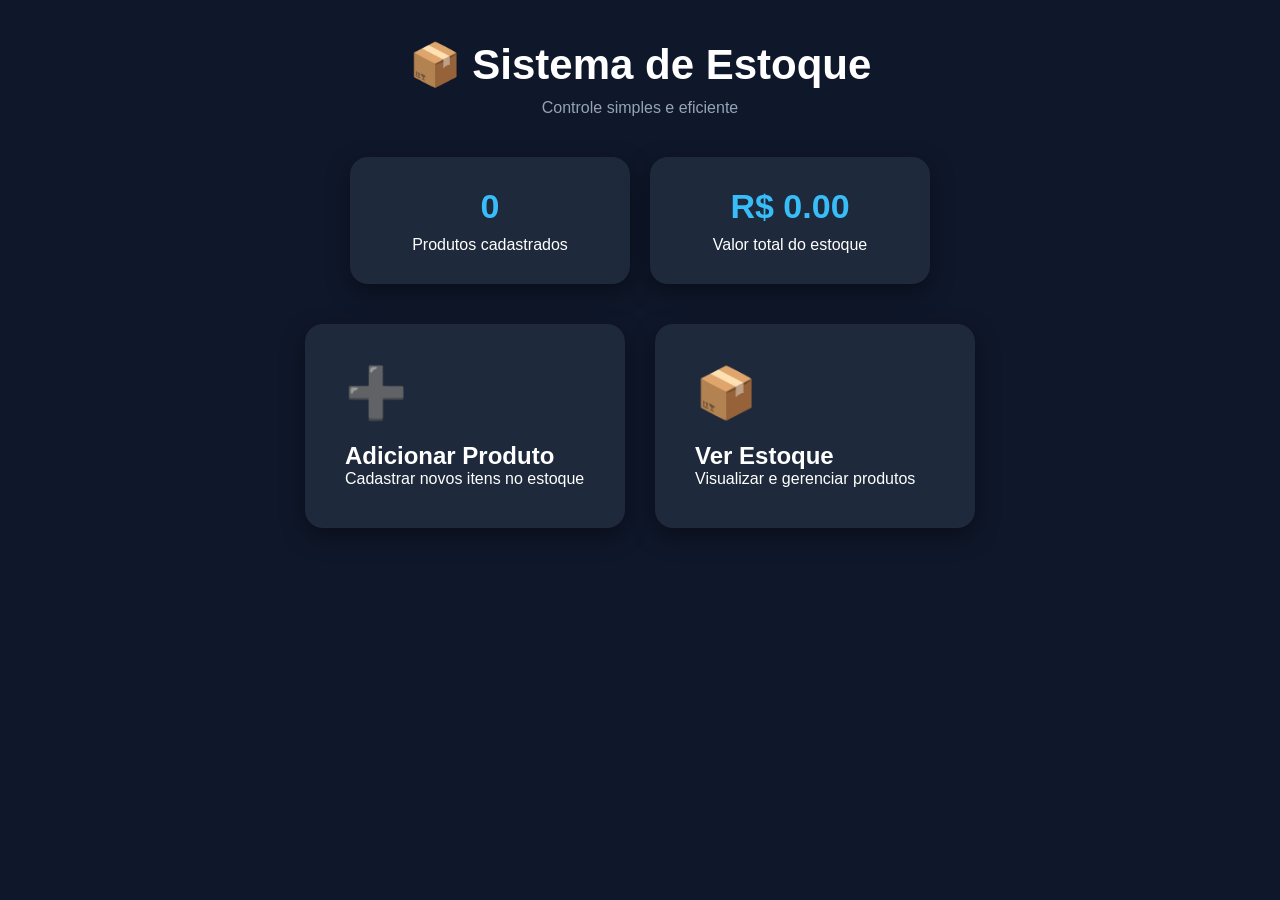
<file: index.html>
<!DOCTYPE html>
<html lang="pt-BR">

<head>
    <meta charset="UTF-8">
    <meta name="viewport" content="width=device-width, initial-scale=1.0">
    <title>Painel de Estoque</title>

    <link rel="stylesheet" href="style.css">
</head>

<body>

    <div class="container">

        <header class="header">
            <h1>📦 Sistema de Estoque</h1>
            <p>Controle simples e eficiente</p>
        </header>

        <section class="resumo">

            <div class="card-info">
                <h2 id="totalProdutos">0</h2>
                <span>Produtos cadastrados</span>
            </div>

            <div class="card-info">
                <h2 id="valorTotal">R$ 0,00</h2>
                <span>Valor total do estoque</span>
            </div>

        </section>

        <section class="menu-principal">

            <!-- LINK CORRETO: ADICIONAR -->
            <a href="adicionar.html" class="card-menu">
                <div class="icone">➕</div>
                <h2>Adicionar Produto</h2>
                <p>Cadastrar novos itens no estoque</p>
            </a>

            <!-- LINK CORRETO: ESTOQUE -->
            <a href="estoque.html" class="card-menu">
                <div class="icone">📦</div>
                <h2>Ver Estoque</h2>
                <p>Visualizar e gerenciar produtos</p>
            </a>

        </section>

    </div>

    <script src="script.js"></script>

    <script>
        atualizarDashboard();
    </script>

</body>

</html>
</file>
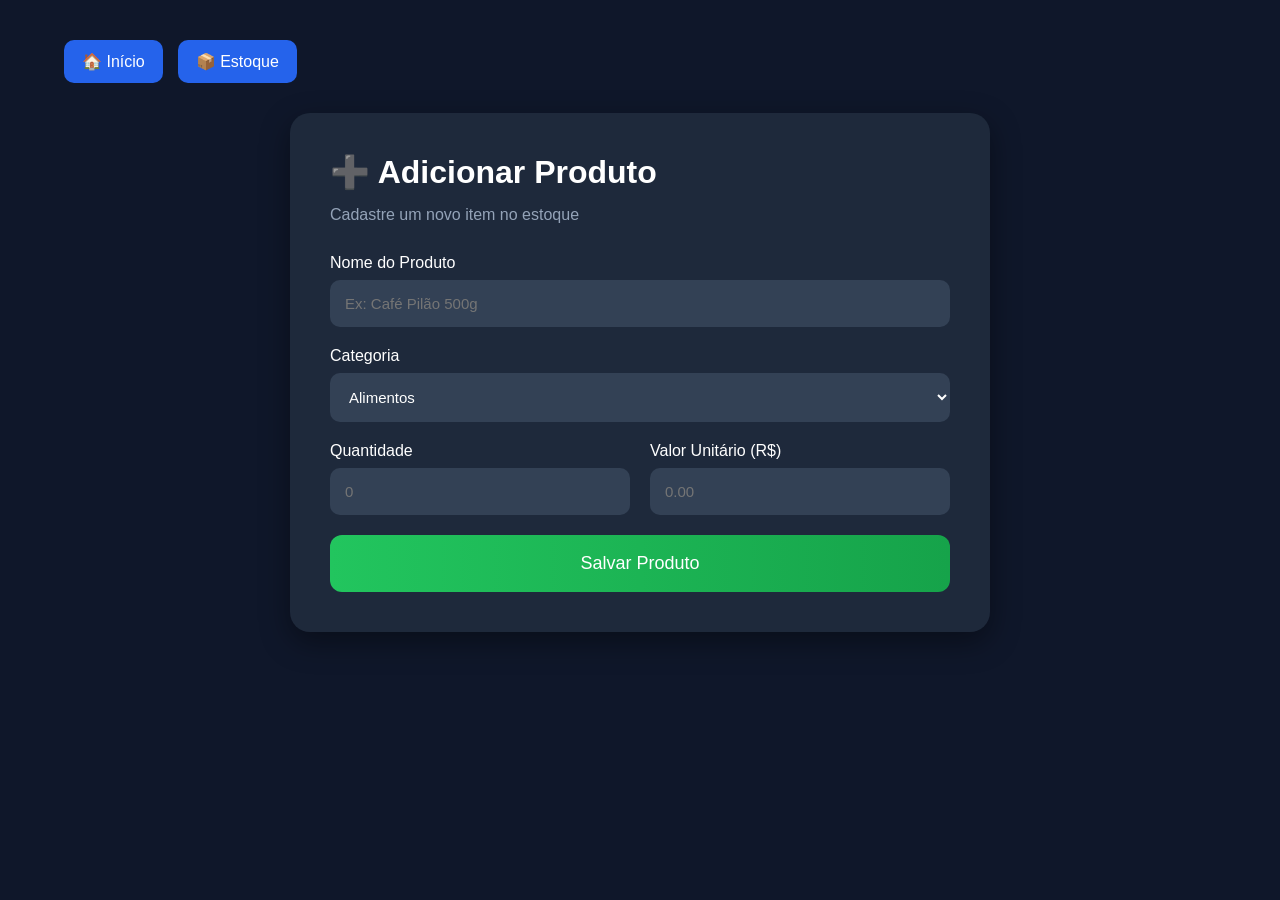
<file: adicionar.html>
<!DOCTYPE html>
<html lang="pt-BR">

<head>
    <meta charset="UTF-8">
    <meta name="viewport" content="width=device-width, initial-scale=1.0">
    <title>Adicionar Produto</title>

    <link rel="stylesheet" href="style.css">
</head>

<body>

    <div class="container">

        <!-- MENU SUPERIOR -->
        <nav class="topo">
            <a href="index.html">🏠 Início</a>
            <a href="estoque.html">📦 Estoque</a>
        </nav>

        <!-- FORMULÁRIO -->
        <div class="form-card">

            <h1>➕ Adicionar Produto</h1>

            <p class="subtitulo">Cadastre um novo item no estoque</p>

            <div class="campo">
                <label>Nome do Produto</label>
                <input type="text" id="nome" placeholder="Ex: Café Pilão 500g">
            </div>

            <div class="campo">
                <label>Categoria</label>
                <select id="categoria">
                    <option>Alimentos</option>
                    <option>Bebidas</option>
                    <option>Limpeza</option>
                    <option>Eletrônicos</option>
                    <option>Outros</option>
                </select>
            </div>

            <div class="duplo">

                <div class="campo">
                    <label>Quantidade</label>
                    <input type="number" id="quantidade" placeholder="0">
                </div>

                <div class="campo">
                    <label>Valor Unitário (R$)</label>
                    <input type="number" step="0.01" id="valor" placeholder="0.00">
                </div>

            </div>

            <button class="btn-principal" type="button" onclick="adicionarProduto()">
                Salvar Produto
            </button>

        </div>

    </div>

    <div id="notificacao" class="notificacao"></div>

    <script src="script.js"></script>

</body>

</html>
</file>
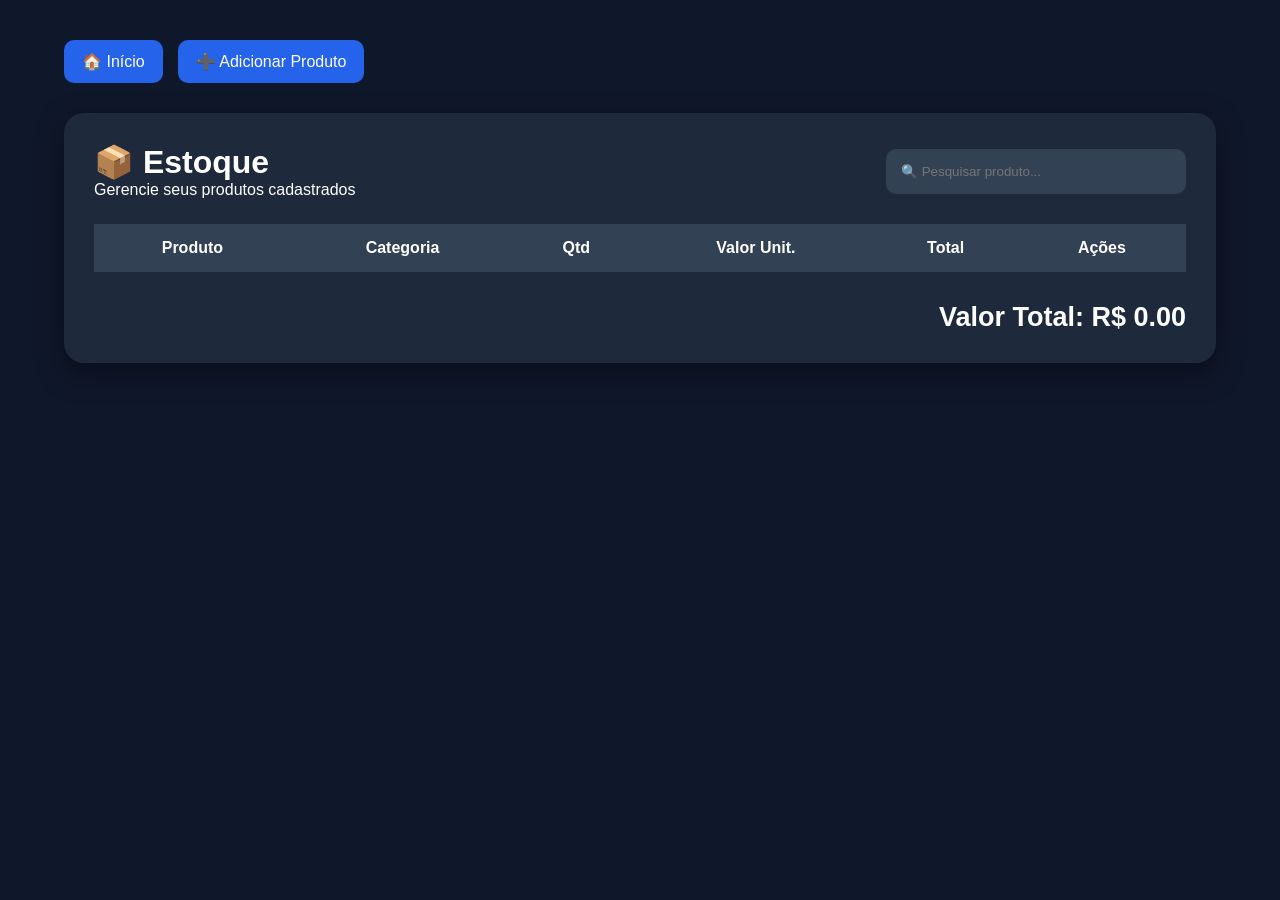
<file: estoque.html>
<!DOCTYPE html>
<html lang="pt-BR">

<head>
    <meta charset="UTF-8">
    <meta name="viewport" content="width=device-width, initial-scale=1.0">
    <title>Estoque</title>

    <link rel="stylesheet" href="style.css">
</head>

<body>

    <div class="container">

        <nav class="topo">
            <a href="index.html">🏠 Início</a>
            <a href="adicionar.html">➕ Adicionar Produto</a>
        </nav>

        <div class="estoque-card">

            <div class="cabecalho-estoque">

                <div>
                    <h1>📦 Estoque</h1>
                    <p>Gerencie seus produtos cadastrados</p>
                </div>

                <input
                    type="text"
                    id="pesquisa"
                    placeholder="🔍 Pesquisar produto..."
                    onkeyup="filtrarProdutos()"
                >

            </div>

            <div class="tabela-container">

                <table>

                    <thead>
                        <tr>
                            <th>Produto</th>
                            <th>Categoria</th>
                            <th>Qtd</th>
                            <th>Valor Unit.</th>
                            <th>Total</th>
                            <th>Ações</th>
                        </tr>
                    </thead>

                    <tbody id="listaProdutos"></tbody>

                </table>

            </div>

            <div class="rodape-estoque">

                <h2>
                    Valor Total:
                    <span id="valorTotalEstoque">R$ 0,00</span>
                </h2>

            </div>

        </div>

    </div>

    <script src="script.js"></script>

    <script>
        carregarEstoque();
    </script>

</body>

</html>
</file>
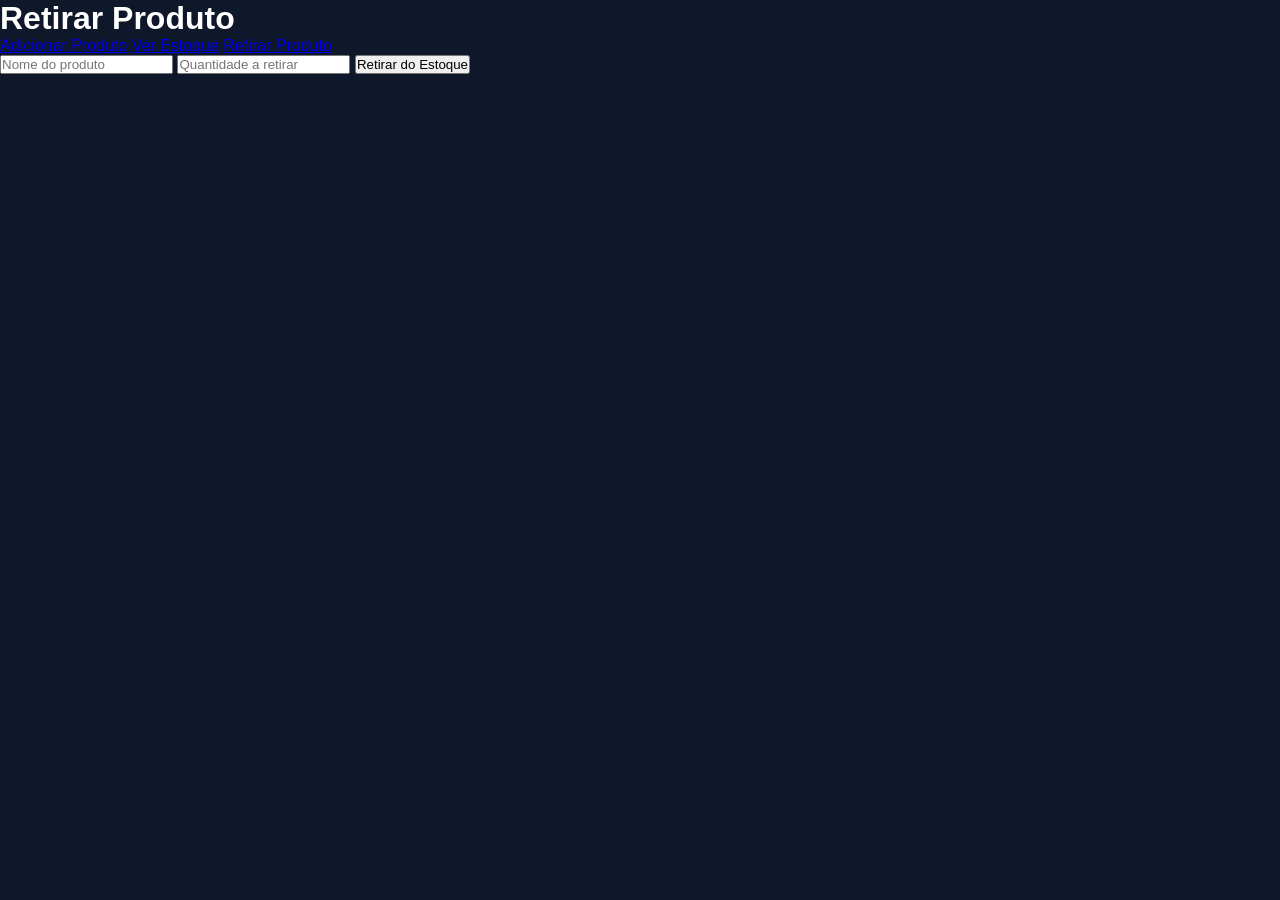
<file: retirar.html>
<!DOCTYPE html>
<html>
<head>
    <title>Retirar Produto</title>
    <link rel="stylesheet" href="style.css">
</head>
<body>

    <h1>Retirar Produto</h1>

    <div class="menu">
        <a href="index.html">Adicionar Produto</a>
        <a href="estoque.html">Ver Estoque</a>
        <a href="retirar.html">Retirar Produto</a>
    </div>

    <div class="caixa">
        <input type="text" id="nomeRetirar" placeholder="Nome do produto">
        <input type="number" id="qtdRetirar" placeholder="Quantidade a retirar">

        <button onclick="retirarProduto()">
            Retirar do Estoque
        </button>
    </div>

    <script src="script.js"></script>

</body>
</html>
</file>
<file: style.css>
/* =========================
   RESET
========================= */

* {
    margin: 0;
    padding: 0;
    box-sizing: border-box;
    font-family: Arial, sans-serif;
}

body {
    background: #0f172a;
    color: #fff;
    min-height: 100vh;
}

/* =========================
   CONTAINER
========================= */

.container {
    width: 90%;
    max-width: 1200px;
    margin: auto;
    padding: 40px 0;
}

/* =========================
   HEADER / INDEX
========================= */

.header {
    text-align: center;
    margin-bottom: 40px;
}

.header h1 {
    font-size: 42px;
    margin-bottom: 10px;
}

.header p {
    color: #94a3b8;
}

/* =========================
   DASHBOARD
========================= */

.resumo {
    display: flex;
    gap: 20px;
    justify-content: center;
    flex-wrap: wrap;
    margin-bottom: 40px;
}

.card-info {
    background: #1e293b;
    width: 280px;
    padding: 30px;
    border-radius: 18px;
    text-align: center;
    box-shadow: 0 8px 25px rgba(0,0,0,.4);
    transition: 0.25s;
}

.card-info:hover {
    transform: translateY(-5px);
}

.card-info h2 {
    color: #38bdf8;
    font-size: 34px;
    margin-bottom: 10px;
}

/* =========================
   MENU CARDS
========================= */

.menu-principal {
    display: flex;
    gap: 30px;
    justify-content: center;
    flex-wrap: wrap;
}

.card-menu {
    background: #1e293b;
    text-decoration: none;
    color: white;
    width: 320px;
    padding: 40px;
    border-radius: 18px;
    transition: 0.3s;
    box-shadow: 0 8px 25px rgba(0,0,0,.4);
}

.card-menu:hover {
    transform: translateY(-8px);
    background: #334155;
}

.icone {
    font-size: 50px;
    margin-bottom: 20px;
}

/* =========================
   TOPO NAV
========================= */

.topo {
    display: flex;
    gap: 15px;
    margin-bottom: 30px;
}

.topo a {
    text-decoration: none;
    color: white;
    background: #2563eb;
    padding: 12px 18px;
    border-radius: 10px;
    transition: 0.2s;
}

.topo a:hover {
    background: #1d4ed8;
    transform: scale(1.05);
}

/* =========================
   FORMULÁRIO
========================= */

.form-card {
    background: #1e293b;
    padding: 40px;
    border-radius: 20px;
    max-width: 700px;
    margin: auto;
    box-shadow: 0 10px 30px rgba(0,0,0,.4);
}

.subtitulo {
    color: #94a3b8;
    margin: 15px 0 30px;
}

.campo {
    margin-bottom: 20px;
}

.campo label {
    display: block;
    margin-bottom: 8px;
}

.campo input,
.campo select {
    width: 100%;
    padding: 15px;
    border: none;
    border-radius: 10px;
    background: #334155;
    color: white;
    font-size: 15px;
    outline: none;
}

.campo input:focus,
.campo select:focus {
    outline: 2px solid #38bdf8;
}

.duplo {
    display: flex;
    gap: 20px;
}

.duplo .campo {
    flex: 1;
}

.btn-principal {
    width: 100%;
    padding: 18px;
    border: none;
    border-radius: 12px;
    background: linear-gradient(90deg, #22c55e, #16a34a);
    color: white;
    font-size: 18px;
    cursor: pointer;
    transition: 0.2s;
}

.btn-principal:hover {
    transform: scale(1.02);
}

/* =========================
   ESTOQUE
========================= */

.estoque-card {
    background: #1e293b;
    padding: 30px;
    border-radius: 20px;
    box-shadow: 0 10px 30px rgba(0,0,0,.4);
}

.cabecalho-estoque {
    display: flex;
    justify-content: space-between;
    align-items: center;
    margin-bottom: 25px;
    gap: 20px;
}

.cabecalho-estoque input {
    width: 300px;
    padding: 15px;
    border: none;
    border-radius: 10px;
    background: #334155;
    color: white;
    outline: none;
}

table {
    width: 100%;
    border-collapse: collapse;
}

th {
    background: #334155;
    padding: 15px;
}

td {
    padding: 15px;
    text-align: center;
    border-bottom: 1px solid #334155;
}

tr:hover {
    background: #334155;
}

/* =========================
   BOTÕES
========================= */

.btn-retirar,
.btn-excluir {
    border: none;
    padding: 10px 12px;
    border-radius: 8px;
    cursor: pointer;
    margin: 0 3px;
    transition: 0.2s;
}

.btn-retirar {
    background: #f59e0b;
}

.btn-retirar:hover {
    background: #d97706;
    transform: scale(1.05);
}

.btn-excluir {
    background: #ef4444;
}

.btn-excluir:hover {
    background: #dc2626;
    transform: scale(1.05);
}

/* =========================
   RODAPÉ ESTOQUE
========================= */

.rodape-estoque {
    margin-top: 30px;
    text-align: right;
    font-size: 18px;
}

/* =========================
   RESPONSIVO
========================= */

@media (max-width: 768px) {

    .duplo {
        flex-direction: column;
    }

    .cabecalho-estoque {
        flex-direction: column;
        align-items: stretch;
    }

    .cabecalho-estoque input {
        width: 100%;
    }

    .topo {
        flex-direction: column;
    }
}

/* NOTIFICAÇÃO */

.notificacao {
    position: fixed;
    top: 20px;
    right: 20px;
    background: #22c55e;
    color: white;
    padding: 15px 25px;
    border-radius: 12px;
    box-shadow: 0 5px 20px rgba(0,0,0,.3);
    font-weight: bold;
    opacity: 0;
    transform: translateY(-20px);
    transition: all 0.3s ease;
    z-index: 9999;
}

.notificacao.mostrar {
    opacity: 1;
    transform: translateY(0);
}
</file>
